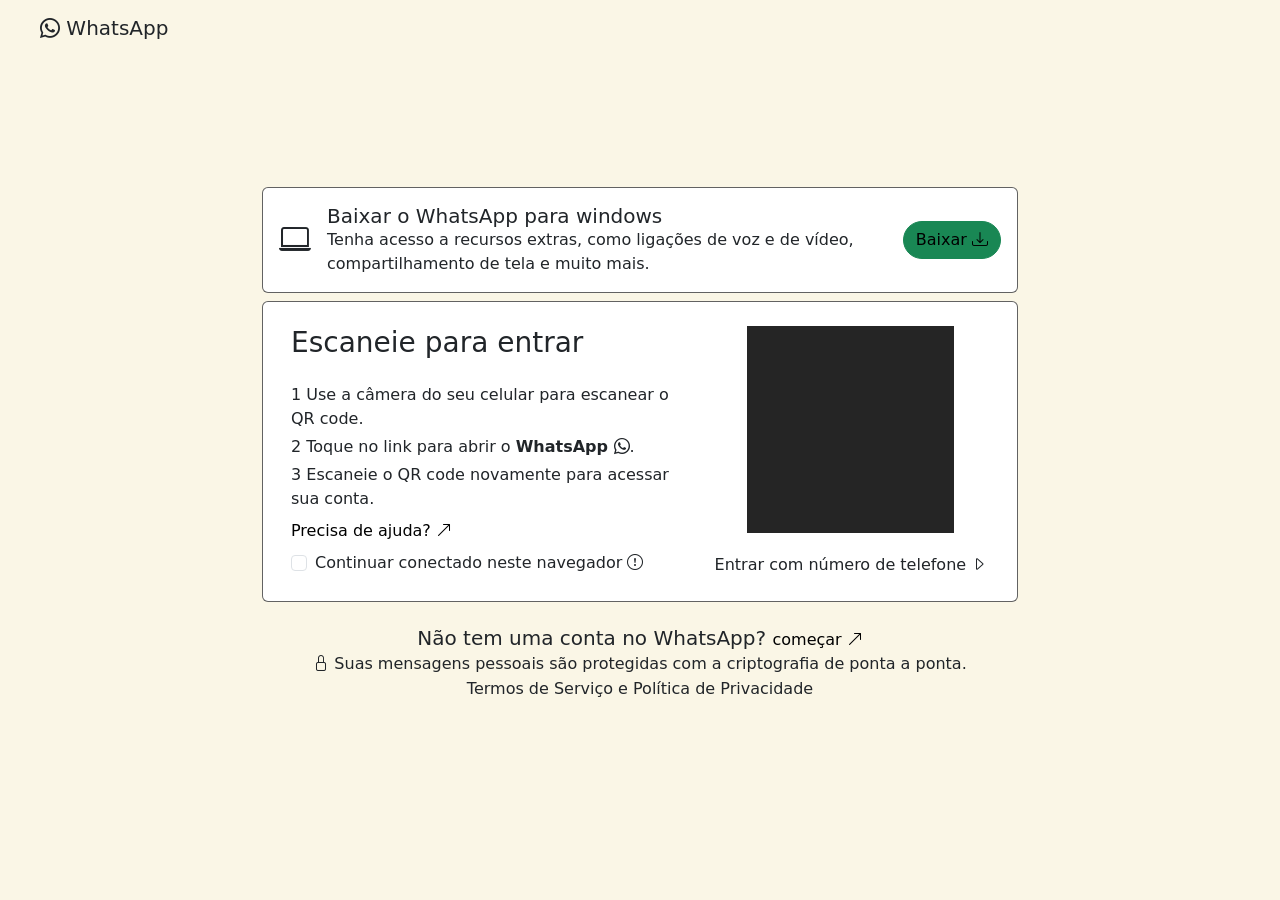
<file: index.html>
<!DOCTYPE html>
<html lang="en">
<head>
    <meta charset="UTF-8">
    <meta name="viewport" content="width=device-width, initial-scale=1.0">
    <link rel="stylesheet" href="style.css">
    <link rel="stylesheet" href="https://cdn.jsdelivr.net/npm/bootstrap@5.3.8/dist/css/bootstrap.min.css">
    <link rel="stylesheet" href="https://cdn.jsdelivr.net/npm/bootstrap-icons@1.13.1/font/bootstrap-icons.min.css">
    <title>WhatsAppWeb</title>
</head>
<body>
    <div class="position-fixed top-0 start-0 ms-4 p-3 rounded">
        <p class="h5"><i class="bi bi-whatsapp"></i> WhatsApp</p>
    </div>

    <div class="d-flex justify-content-center align-items-center vh-100 PINK">
        <div class="p-4 PINK" style="width: 820px;">

            <div class="p-3 m-2 rounded d-flex justify-content-between align-items-center LGREEN">
                <div class="d-flex align-items-center gap-3">
                    <i class="bi bi-laptop fs-2"></i>
                    <div>
                        <h5 class="m-0">Baixar o WhatsApp para windows</h5>
                        <p class="m-0">Tenha acesso a recursos extras, como ligações de voz e de vídeo, <br>
                            compartilhamento de tela e muito mais.</p>
                    </div>
                </div>
                <button class="btn btn-success rounded-pill text-black">
                    Baixar <i class="bi bi-download"></i>
                </button>
            </div>


            <div class="p-4 m-2 rounded LGREEN">
                <div class="row align-items-stretch">
                    <div class="col-7 d-flex flex-column justify-content-between ps-3">
                        <div>
                            <h3 class="mb-4">Escaneie para entrar</h3>
                            <p class="mb-1">1 Use a câmera do seu celular para escanear o QR code.</p>
                            <p class="mb-1">2 Toque no link para abrir o <strong>WhatsApp </strong><i class="bi bi-whatsapp"></i>.</p>
                            <p class="mb-1">3 Escaneie o QR code novamente para acessar sua conta.</p>
                            <div class="mt-2">
                                <a href="#" class="text-black text-decoration-none">
                                    Precisa de ajuda? <i class="bi bi-arrow-up-right"></i>
                                </a>
                            </div>
                        </div>
                        <!-- CHECKBOX na base -->
                        <div class="form-check mt-2">
                            <input class="form-check-input" type="checkbox" value="" id="checkDefault">
                            <label class="form-check-label" for="checkDefault">
                                Continuar conectado neste navegador <i class="bi bi-exclamation-circle"></i>
                            </label>
                        </div>
                    </div>

                    <div class="col-5 d-flex flex-column justify-content-between align-items-center pe-3">
                        <div class="qr-box w-75 BLACK cursor" onclick="window.location.href='index2.html'"></div>
                        <div class="text-center mt-2">Entrar com número de telefone <i class="bi bi-caret-right"></i></div>
                    </div>
                </div>
            </div>

            <div class="text-center mt-2 p-3">
                <p class="mb-1 h5">Não tem uma conta no WhatsApp?
                    <a href="#" class="text-black text-decoration-none h6">
                        começar <i class="bi bi-arrow-up-right"></i>
                    </a>
                </p>
                <p class="mb-1 h6">
                    <i class="bi bi-lock"></i> Suas mensagens pessoais são protegidas com a criptografia de ponta a ponta.
                </p>
                <p class="mb-1">Termos de Serviço e Política de Privacidade</p>
            </div>
            
        </div>
    </div>

<script src="https://cdn.jsdelivr.net/npm/bootstrap@5.3.8/dist/js/bootstrap.bundle.min.js"></script>
</body>
</html>
</file>
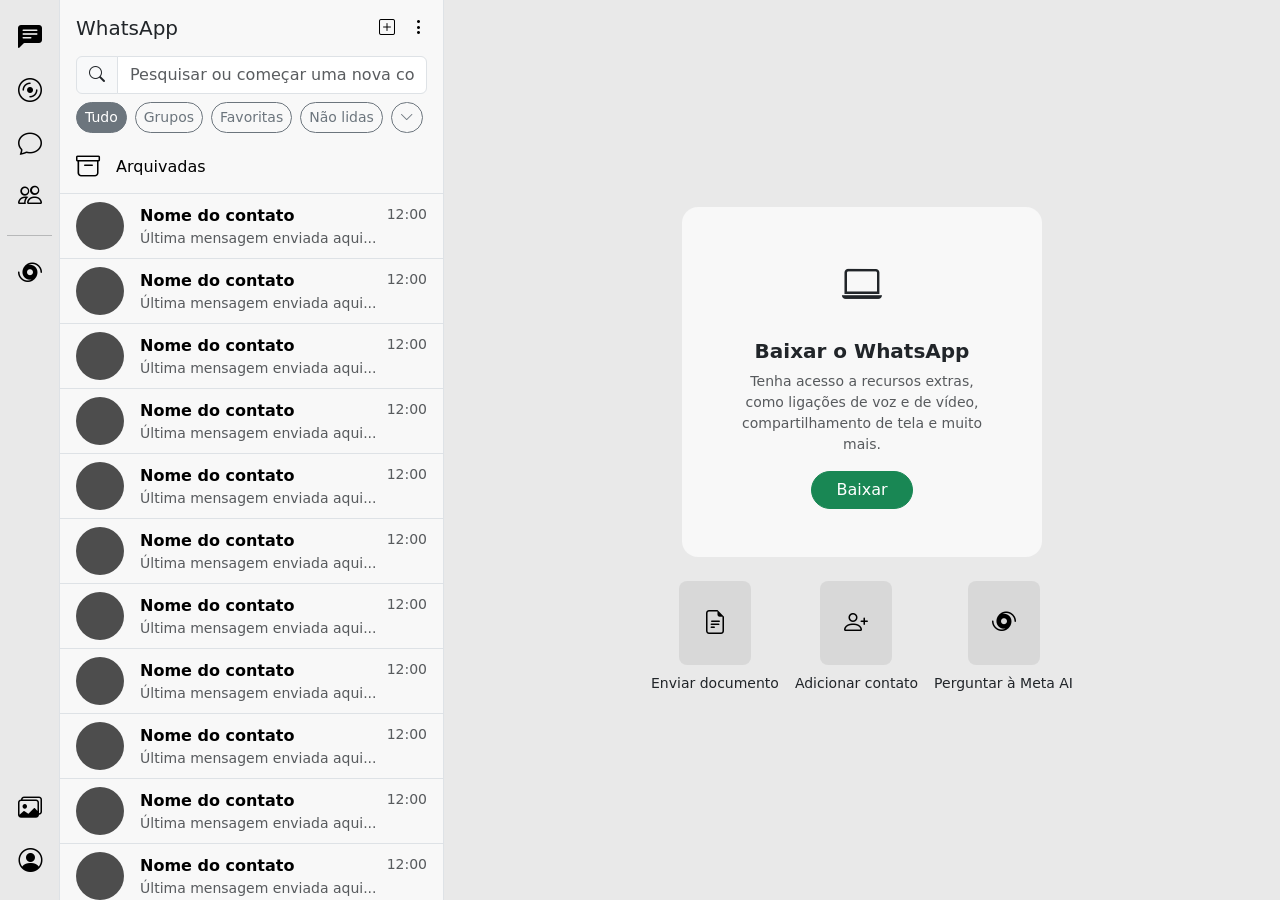
<file: index2.html>
<!DOCTYPE html>
<html lang="en">
<head>
    <meta charset="UTF-8">
    <meta name="viewport" content="width=device-width, initial-scale=1.0">
    <link rel="stylesheet" href="style.css">
    <link rel="stylesheet" href="https://cdn.jsdelivr.net/npm/bootstrap@5.3.8/dist/css/bootstrap.min.css">
    <link rel="stylesheet" href="https://cdn.jsdelivr.net/npm/bootstrap-icons@1.13.1/font/bootstrap-icons.min.css">
    <title>WhatsApp</title>
</head>
<body>

    <div class="d-flex vh-100">

        <!-- Navbar -->
        <div class="d-flex flex-column align-items-center py-3 A border-end" style="width: 60px;">
            <ul class="nav nav-pills flex-column align-items-center gap-2 h4">
                <li class="nav-item">
                    <a class="nav-link text-black" aria-current="page" href="#">
                        <i class="bi bi-chat-left-text-fill"></i>
                    </a>
                </li>
                <li class="nav-item">
                    <a class="nav-link text-black" href="#">
                        <i class="bi bi-disc"></i>
                    </a>
                </li>
                <li class="nav-item">
                    <a class="nav-link text-black" href="#">
                        <i class="bi bi-chat"></i>
                    </a>
                </li>
                <li class="nav-item">
                    <a class="nav-link text-black" href="#">
                        <i class="bi bi-people"></i>
                    </a>
                </li>
            </ul>

            <hr class="w-75 my-3">

            <ul class="nav nav-pills flex-column align-items-center h4">
                <li class="nav-item">
                    <a class="nav-link text-black" href="#">
                        <i class="bi bi-hurricane"></i>
                    </a>
                </li>
            </ul>

            <ul class="nav nav-pills flex-column align-items-center gap-2 h4 mt-auto">
                <li class="nav-item">
                    <a class="nav-link text-black" href="#">
                        <i class="bi bi-images"></i>
                    </a>
                </li>
                <li class="nav-item">
                    <a class="nav-link text-black" href="#">
                        <i class="bi bi-person-circle"></i>
                    </a>
                </li>
            </ul>
        </div>

        <!-- Conversas -->
        <div class="d-flex flex-column border-end B" style="width: 30%;">

            <div class="p-3 d-flex justify-content-between align-items-center">
                <h5 class="m-0 cursor" onclick="window.location.href='index.html'">WhatsApp</h5>
                <div class="d-flex gap-3">
                    <a href="#" class="text-black"><i class="bi bi-plus-square"></i></a>
                    <a href="#" class="text-black"><i class="bi bi-three-dots-vertical"></i></a>
                </div>
            </div>

            <div class="px-3 pb-2">
                <div class="input-group">
                    <span class="input-group-text"><i class="bi bi-search"></i></span>
                    <input type="text" class="form-control" placeholder="Pesquisar ou começar uma nova conversa">
                </div>
            </div>

            <div class="px-3 pb-2 d-flex gap-2">
                <input type="radio" class="btn-check" name="filtro" id="filtroTudo" checked>
                <label class="btn btn-sm btn-outline-secondary rounded-pill" for="filtroTudo">Tudo</label>

                <input type="radio" class="btn-check" name="filtro" id="filtroGrupos">
                <label class="btn btn-sm btn-outline-secondary rounded-pill" for="filtroGrupos">Grupos</label>

                <input type="radio" class="btn-check" name="filtro" id="filtroFavoritas">
                <label class="btn btn-sm btn-outline-secondary rounded-pill" for="filtroFavoritas">Favoritas</label>

                <input type="radio" class="btn-check" name="filtro" id="filtroNaoLidas">
                <label class="btn btn-sm btn-outline-secondary rounded-pill" for="filtroNaoLidas">Não lidas</label>

                <button class="btn btn-sm btn-outline-secondary rounded-pill">
                    <i class="bi bi-chevron-down"></i>
                </button>
            </div>

            <!-- LISTA DE CONVERSAS -->
            <div class="overflow-y-auto flex-grow-1">
                <!-- ARQUIVADAS -->
                <a href="#" class="d-flex align-items-center gap-3 px-3 py-2 text-black text-decoration-none border-bottom">
                    <i class="bi bi-archive fs-4"></i>
                    <span>Arquivadas</span>
                </a>


                <a href="#" onclick="abrirConversa()" class="d-flex align-items-center gap-3 px-3 py-2 text-black text-decoration-none border-bottom">
                    <div class="rounded-circle C flex-shrink-0 chat"></div>
                    <div class="flex-grow-1 overflow-hidden">
                        <div class="d-flex justify-content-between">
                            <span class="fw-semibold">Nome do contato</span>
                            <small class="text-muted">12:00</small>
                        </div>
                        <p class="m-0 text-muted text-truncate small">Última mensagem enviada aqui...</p>
                    </div>
                </a>
                <a href="#" onclick="abrirConversa()" class="d-flex align-items-center gap-3 px-3 py-2 text-black text-decoration-none border-bottom">
                    <div class="rounded-circle C flex-shrink-0 chat"></div>
                    <div class="flex-grow-1 overflow-hidden">
                        <div class="d-flex justify-content-between">
                            <span class="fw-semibold">Nome do contato</span>
                            <small class="text-muted">12:00</small>
                        </div>
                        <p class="m-0 text-muted text-truncate small">Última mensagem enviada aqui...</p>
                    </div>
                </a>
                <a href="#" onclick="abrirConversa()" class="d-flex align-items-center gap-3 px-3 py-2 text-black text-decoration-none border-bottom">
                    <div class="rounded-circle C flex-shrink-0 chat"></div>
                    <div class="flex-grow-1 overflow-hidden">
                        <div class="d-flex justify-content-between">
                            <span class="fw-semibold">Nome do contato</span>
                            <small class="text-muted">12:00</small>
                        </div>
                        <p class="m-0 text-muted text-truncate small">Última mensagem enviada aqui...</p>
                    </div>
                </a>
                <a href="#" onclick="abrirConversa()" class="d-flex align-items-center gap-3 px-3 py-2 text-black text-decoration-none border-bottom">
                    <div class="rounded-circle C flex-shrink-0 chat"></div>
                    <div class="flex-grow-1 overflow-hidden">
                        <div class="d-flex justify-content-between">
                            <span class="fw-semibold">Nome do contato</span>
                            <small class="text-muted">12:00</small>
                        </div>
                        <p class="m-0 text-muted text-truncate small">Última mensagem enviada aqui...</p>
                    </div>
                </a>
                <a href="#" onclick="abrirConversa()" class="d-flex align-items-center gap-3 px-3 py-2 text-black text-decoration-none border-bottom">
                    <div class="rounded-circle C flex-shrink-0 chat"></div>
                    <div class="flex-grow-1 overflow-hidden">
                        <div class="d-flex justify-content-between">
                            <span class="fw-semibold">Nome do contato</span>
                            <small class="text-muted">12:00</small>
                        </div>
                        <p class="m-0 text-muted text-truncate small">Última mensagem enviada aqui...</p>
                    </div>
                </a>
                <a href="#" onclick="abrirConversa()" class="d-flex align-items-center gap-3 px-3 py-2 text-black text-decoration-none border-bottom">
                    <div class="rounded-circle C flex-shrink-0 chat"></div>
                    <div class="flex-grow-1 overflow-hidden">
                        <div class="d-flex justify-content-between">
                            <span class="fw-semibold">Nome do contato</span>
                            <small class="text-muted">12:00</small>
                        </div>
                        <p class="m-0 text-muted text-truncate small">Última mensagem enviada aqui...</p>
                    </div>
                </a>
                <a href="#" onclick="abrirConversa()" class="d-flex align-items-center gap-3 px-3 py-2 text-black text-decoration-none border-bottom">
                    <div class="rounded-circle C flex-shrink-0 chat"></div>
                    <div class="flex-grow-1 overflow-hidden">
                        <div class="d-flex justify-content-between">
                            <span class="fw-semibold">Nome do contato</span>
                            <small class="text-muted">12:00</small>
                        </div>
                        <p class="m-0 text-muted text-truncate small">Última mensagem enviada aqui...</p>
                    </div>
                </a>
                <a href="#" onclick="abrirConversa()" class="d-flex align-items-center gap-3 px-3 py-2 text-black text-decoration-none border-bottom">
                    <div class="rounded-circle C flex-shrink-0 chat"></div>
                    <div class="flex-grow-1 overflow-hidden">
                        <div class="d-flex justify-content-between">
                            <span class="fw-semibold">Nome do contato</span>
                            <small class="text-muted">12:00</small>
                        </div>
                        <p class="m-0 text-muted text-truncate small">Última mensagem enviada aqui...</p>
                    </div>
                </a>
                <a href="#" onclick="abrirConversa()" class="d-flex align-items-center gap-3 px-3 py-2 text-black text-decoration-none border-bottom">
                    <div class="rounded-circle C flex-shrink-0 chat"></div>
                    <div class="flex-grow-1 overflow-hidden">
                        <div class="d-flex justify-content-between">
                            <span class="fw-semibold">Nome do contato</span>
                            <small class="text-muted">12:00</small>
                        </div>
                        <p class="m-0 text-muted text-truncate small">Última mensagem enviada aqui...</p>
                    </div>
                </a>
                <a href="#" onclick="abrirConversa()" class="d-flex align-items-center gap-3 px-3 py-2 text-black text-decoration-none border-bottom">
                    <div class="rounded-circle C flex-shrink-0 chat"></div>
                    <div class="flex-grow-1 overflow-hidden">
                        <div class="d-flex justify-content-between">
                            <span class="fw-semibold">Nome do contato</span>
                            <small class="text-muted">12:00</small>
                        </div>
                        <p class="m-0 text-muted text-truncate small">Última mensagem enviada aqui...</p>
                    </div>
                </a>
                <a href="#" onclick="abrirConversa()" class="d-flex align-items-center gap-3 px-3 py-2 text-black text-decoration-none border-bottom">
                    <div class="rounded-circle C flex-shrink-0 chat"></div>
                    <div class="flex-grow-1 overflow-hidden">
                        <div class="d-flex justify-content-between">
                            <span class="fw-semibold">Nome do contato</span>
                            <small class="text-muted">12:00</small>
                        </div>
                        <p class="m-0 text-muted text-truncate small">Última mensagem enviada aqui...</p>
                    </div>
                </a>
                <a href="#" onclick="abrirConversa()" class="d-flex align-items-center gap-3 px-3 py-2 text-black text-decoration-none border-bottom">
                    <div class="rounded-circle C flex-shrink-0 chat"></div>
                    <div class="flex-grow-1 overflow-hidden">
                        <div class="d-flex justify-content-between">
                            <span class="fw-semibold">Nome do contato</span>
                            <small class="text-muted">12:00</small>
                        </div>
                        <p class="m-0 text-muted text-truncate small">Última mensagem enviada aqui...</p>
                    </div>
                </a>
                <a href="#" onclick="abrirConversa()" class="d-flex align-items-center gap-3 px-3 py-2 text-black text-decoration-none border-bottom">
                    <div class="rounded-circle C flex-shrink-0 chat"></div>
                    <div class="flex-grow-1 overflow-hidden">
                        <div class="d-flex justify-content-between">
                            <span class="fw-semibold">Nome do contato</span>
                            <small class="text-muted">12:00</small>
                        </div>
                        <p class="m-0 text-muted text-truncate small">Última mensagem enviada aqui...</p>
                    </div>
                </a>
                <a href="#" onclick="abrirConversa()" class="d-flex align-items-center gap-3 px-3 py-2 text-black text-decoration-none border-bottom">
                    <div class="rounded-circle C flex-shrink-0 chat"></div>
                    <div class="flex-grow-1 overflow-hidden">
                        <div class="d-flex justify-content-between">
                            <span class="fw-semibold">Nome do contato</span>
                            <small class="text-muted">12:00</small>
                        </div>
                        <p class="m-0 text-muted text-truncate small">Última mensagem enviada aqui...</p>
                    </div>
                </a>

            </div>

            
        </div>

        <!-- Painel defaut -->
        <div id="painelDefault" class="flex-grow-1 d-flex flex-column justify-content-center align-items-center gap-4 A">

            <!-- CARD PRINCIPAL -->
            <div class="text-center p-5 rounded-4 B" style="max-width: 360px;">
                <i class="bi bi-laptop fs-1 mb-4 d-block"></i>
                <h5 class="fw-bold">Baixar o WhatsApp</h5>
                <p class="text-muted small">Tenha acesso a recursos extras, como ligações de voz e de vídeo, compartilhamento de tela e muito mais.</p>
                <button class="btn btn-success rounded-pill px-4">Baixar</button>
            </div>

            <!-- ATALHOS -->
            <div class="d-flex gap-3">

                <div class="d-flex flex-column align-items-center gap-2">
                    <a href="#" class="p-4 rounded-3 text-black text-decoration-none F">
                        <i class="bi bi-file-earmark-text fs-4"></i>
                    </a>
                    <small>Enviar documento</small>
                </div>

                <div class="d-flex flex-column align-items-center gap-2">
                    <a href="#" class="p-4 rounded-3 text-black text-decoration-none F">
                        <i class="bi bi-person-plus fs-4"></i>
                    </a>
                    <small>Adicionar contato</small>
                </div>

                <div class="d-flex flex-column align-items-center gap-2">
                    <a href="#" class="p-4 rounded-3 text-black text-decoration-none F">
                        <i class="bi bi-hurricane fs-4"></i>
                    </a>
                    <small>Perguntar à Meta AI</small>
                </div>
            </div>
        </div>

        <!-- Painel de conversa -->
        <div id="painelConversa" class="flex-grow-1 d-flex flex-column A d-none">
            <div class="d-flex justify-content-between align-items-center px-3 py-2 border-bottom B">
                <div class="d-flex align-items-center gap-3">
                    <div class="rounded-circle C flex-shrink-0" style="width: 40px; height: 40px;"></div>
                    <div>
                        <div class="fw-semibold">Nome do contato</div>
                        <small class="text-muted">dados da conversa</small>
                    </div>
                </div>
                <div class="d-flex align-items-center gap-3">
                    <button class="btn btn-outline-secondary btn-sm rounded-pill d-flex align-items-center gap-2">
                        <i class="bi bi-camera-video"></i> Ligar
                        <i class="bi bi-chevron-down"></i>
                    </button>
                    <a href="#" class="text-black"><i class="bi bi-search fs-5"></i></a>
                    <a href="#" class="text-black"><i class="bi bi-three-dots-vertical fs-5"></i></a>
                </div>
            </div>

            <!-- ÁREA DE MENSAGENS -->
            <div class="flex-grow-1 overflow-y-auto px-4 py-3 d-flex flex-column gap-2">
                <!-- ENVIADAS -->
                <div class="d-flex justify-content-end">
                    <div class="px-3 py-2 rounded-3 E d-flex align-items-end gap-2 mesage">
                        <span>Mensagem exemplo</span>
                        <small class="text-muted text-nowrap">15:04 <i class="bi bi-check2-all"></i></small>
                    </div>
                </div>
                <div class="d-flex justify-content-start">
                    <div class="px-3 py-2 rounded-3 D d-flex align-items-end gap-2 mesage">
                        <span>Mensagem exemplo</span>
                        <small class="text-muted text-nowrap">15:04</small>
                    </div>
                </div>
                <div class="d-flex justify-content-end">
                    <div class="px-3 py-2 rounded-3 E d-flex align-items-end gap-2 mesage">
                        <span>Mensagem exemplo</span>
                        <small class="text-muted text-nowrap">15:04 <i class="bi bi-check2-all"></i></small>
                    </div>
                </div>
                <div class="d-flex justify-content-start">
                    <div class="px-3 py-2 rounded-3 D d-flex align-items-end gap-2 mesage">
                        <span>Mensagem exemplo</span>
                        <small class="text-muted text-nowrap">15:04</small>
                    </div>
                </div>
                <div class="d-flex justify-content-end">
                    <div class="px-3 py-2 rounded-3 E d-flex align-items-end gap-2 mesage">
                        <span>Mensagem exemplo</span>
                        <small class="text-muted text-nowrap">15:04 <i class="bi bi-check2-all"></i></small>
                    </div>
                </div>
                <div class="d-flex justify-content-start">
                    <div class="px-3 py-2 rounded-3 D d-flex align-items-end gap-2 mesage">
                        <span>Mensagem exemplo</span>
                        <small class="text-muted text-nowrap">15:04</small>
                    </div>
                </div>
                
                
                <!-- SEPARADOR DE DATA -->
                <div class="text-center my-2">
                    <span class="px-3 py-1 rounded-pill small D">Hoje</span>
                </div>

                
                <div class="d-flex justify-content-end">
                    <div class="px-3 py-2 rounded-3 E d-flex align-items-end gap-2 mesage">
                        <span>Mensagem exemplo</span>
                        <small class="text-muted text-nowrap">18:58 <i class="bi bi-check2-all"></i></small>
                    </div>
                </div>
                <div class="d-flex justify-content-start">
                    <div class="px-3 py-2 rounded-3 D d-flex align-items-end gap-2 mesage">
                        <span>Mensagem exemplo</span>
                        <small class="text-muted text-nowrap">18:58</small>
                    </div>
                </div>
                <div class="d-flex justify-content-end">
                    <div class="px-3 py-2 rounded-3 E d-flex align-items-end gap-2 mesage">
                        <span>Mensagem exemplo</span>
                        <small class="text-muted text-nowrap">18:58 <i class="bi bi-check2-all"></i></small>
                    </div>
                </div>
                <div class="d-flex justify-content-start">
                    <div class="px-3 py-2 rounded-3 D d-flex align-items-end gap-2 mesage">
                        <span>Mensagem exemplo</span>
                        <small class="text-muted text-nowrap">18:58</small>
                    </div>
                </div>
                <div class="d-flex justify-content-end">
                    <div class="px-3 py-2 rounded-3 E d-flex align-items-end gap-2 mesage">
                        <span>Mensagem exemplo</span>
                        <small class="text-muted text-nowrap">18:58 <i class="bi bi-check2-all"></i></small>
                    </div>
                </div>
                <div class="d-flex justify-content-start">
                    <div class="px-3 py-2 rounded-3 D d-flex align-items-end gap-2 mesage">
                        <span>Mensagem exemplo</span>
                        <small class="text-muted text-nowrap">18:58</small>
                    </div>
                </div>
                <div class="d-flex justify-content-end">
                    <div class="px-3 py-2 rounded-3 E d-flex align-items-end gap-2 mesage">
                        <span>Mensagem exemplo</span>
                        <small class="text-muted text-nowrap">18:58 <i class="bi bi-check2-all"></i></small>
                    </div>
                </div>
                <div class="d-flex justify-content-start">
                    <div class="px-3 py-2 rounded-3 D d-flex align-items-end gap-2 mesage">
                        <span>Mensagem exemplo</span>
                        <small class="text-muted text-nowrap">18:58</small>
                    </div>
                </div>
                <div class="d-flex justify-content-end">
                    <div class="px-3 py-2 rounded-3 E d-flex align-items-end gap-2 mesage">
                        <span>Mensagem exemplo</span>
                        <small class="text-muted text-nowrap">18:58 <i class="bi bi-check2-all"></i></small>
                    </div>
                </div>
                <div class="d-flex justify-content-start">
                    <div class="px-3 py-2 rounded-3 D d-flex align-items-end gap-2 mesage">
                        <span>Mensagem exemplo</span>
                        <small class="text-muted text-nowrap">18:58</small>
                    </div>
                </div>
                <div class="d-flex justify-content-end">
                    <div class="px-3 py-2 rounded-3 E d-flex align-items-end gap-2 mesage">
                        <span>Mensagem exemplo</span>
                        <small class="text-muted text-nowrap">18:58 <i class="bi bi-check2-all"></i></small>
                    </div>
                </div>
                <div class="d-flex justify-content-start">
                    <div class="px-3 py-2 rounded-3 D d-flex align-items-end gap-2 mesage">
                        <span>Mensagem exemplo</span>
                        <small class="text-muted text-nowrap">18:58</small>
                    </div>
                </div>
                <div class="d-flex justify-content-end">
                    <div class="px-3 py-2 rounded-3 E d-flex align-items-end gap-2 mesage">
                        <span>Mensagem exemplo</span>
                        <small class="text-muted text-nowrap">18:58 <i class="bi bi-check2-all"></i></small>
                    </div>
                </div>
                <div class="d-flex justify-content-start">
                    <div class="px-3 py-2 rounded-3 D d-flex align-items-end gap-2 mesage">
                        <span>Mensagem exemplo</span>
                        <small class="text-muted text-nowrap">18:58</small>
                    </div>
                </div>
                <div class="d-flex justify-content-end">
                    <div class="px-3 py-2 rounded-3 E d-flex align-items-end gap-2 mesage">
                        <span>Mensagem exemplo</span>
                        <small class="text-muted text-nowrap">18:57 <i class="bi bi-check2-all"></i></small>
                    </div>
                </div>

            </div>

            <!-- INPUT DE MENSAGEM -->
            <div class="d-flex input-group align-items-center gap-3 px-3 py-2">
                <div class="input-group flex-nowrap">
                    <span class="input-group-text" id="addon-wrapping"><i class="bi bi-plus-lg fs-5"></i></span>
                    <span class="input-group-text" id="addon-wrapping"><i class="bi bi-emoji-smile fs-5"></i></span>
                    <input type="text" class="form-control" placeholder="Username" aria-label="Username" aria-describedby="addon-wrapping">
                    <span class="input-group-text" id="addon-wrapping"><i class="bi bi-mic fs-5"></i></span>
                </div>
            </div>
        </div>

    </div>
    
<script src="https://cdn.jsdelivr.net/npm/bootstrap@5.3.8/dist/js/bootstrap.bundle.min.js"></script>
<script src="https://cdn.jsdelivr.net/npm/bootstrap@5.3.8/dist/js/bootstrap.bundle.min.js"></script>
<script>
    let Pdefaut = true
    function abrirConversa() {
        if (Pdefaut == true) {
            document.getElementById('painelDefault').classList.add('d-none');
            document.getElementById('painelConversa').classList.remove('d-none');
            Pdefaut=false
        } else {
            document.getElementById('painelDefault').classList.remove('d-none');
            document.getElementById('painelConversa').classList.add('d-none');
            Pdefaut=true
        };
    };
</script>
</body>
</html>
</file>
<file: style.css>
.PINK{
    background-color: #faf6e6;
}

.LGREEN{
    background-color: #ffffff;
    border: 1.9px solid #3a3a3acb;
}

.BLACK{
    background-color: #252525;
}

.qr-box {
    aspect-ratio: 1 / 1;
}

.cursor{
    cursor: pointer;
}

.chat{
    width: 48px;
    height: 48px;
}

.mesage{
    max-width: 65%;
}

.A{
    background-color: #e9e9e9;
}
.B{
    background-color: #f8f8f8;
}
.C{
    background-color: #4d4d4d;
}
.D{
    background-color: #ffffff;
}
.E{
    background-color: #9dff6fc2;
}
.F{
    background-color: #bebebe67;
}
</file>
